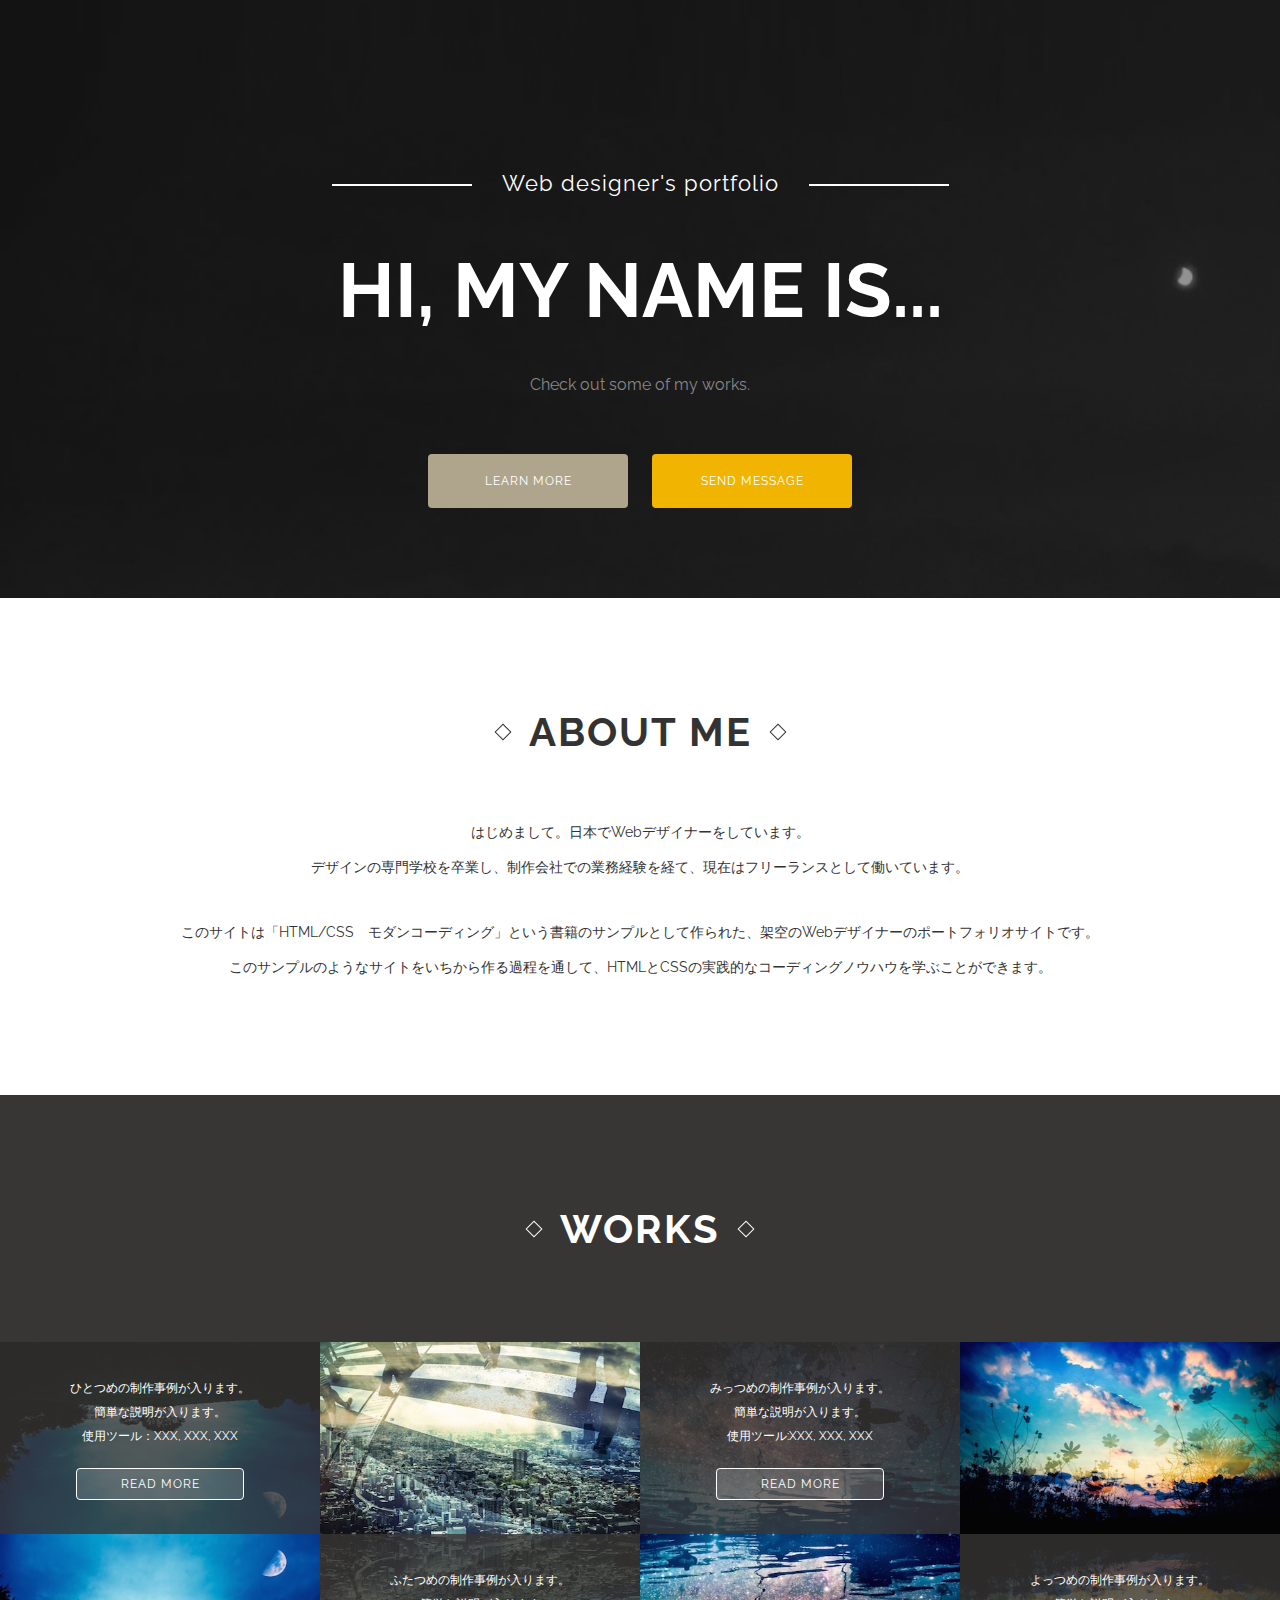
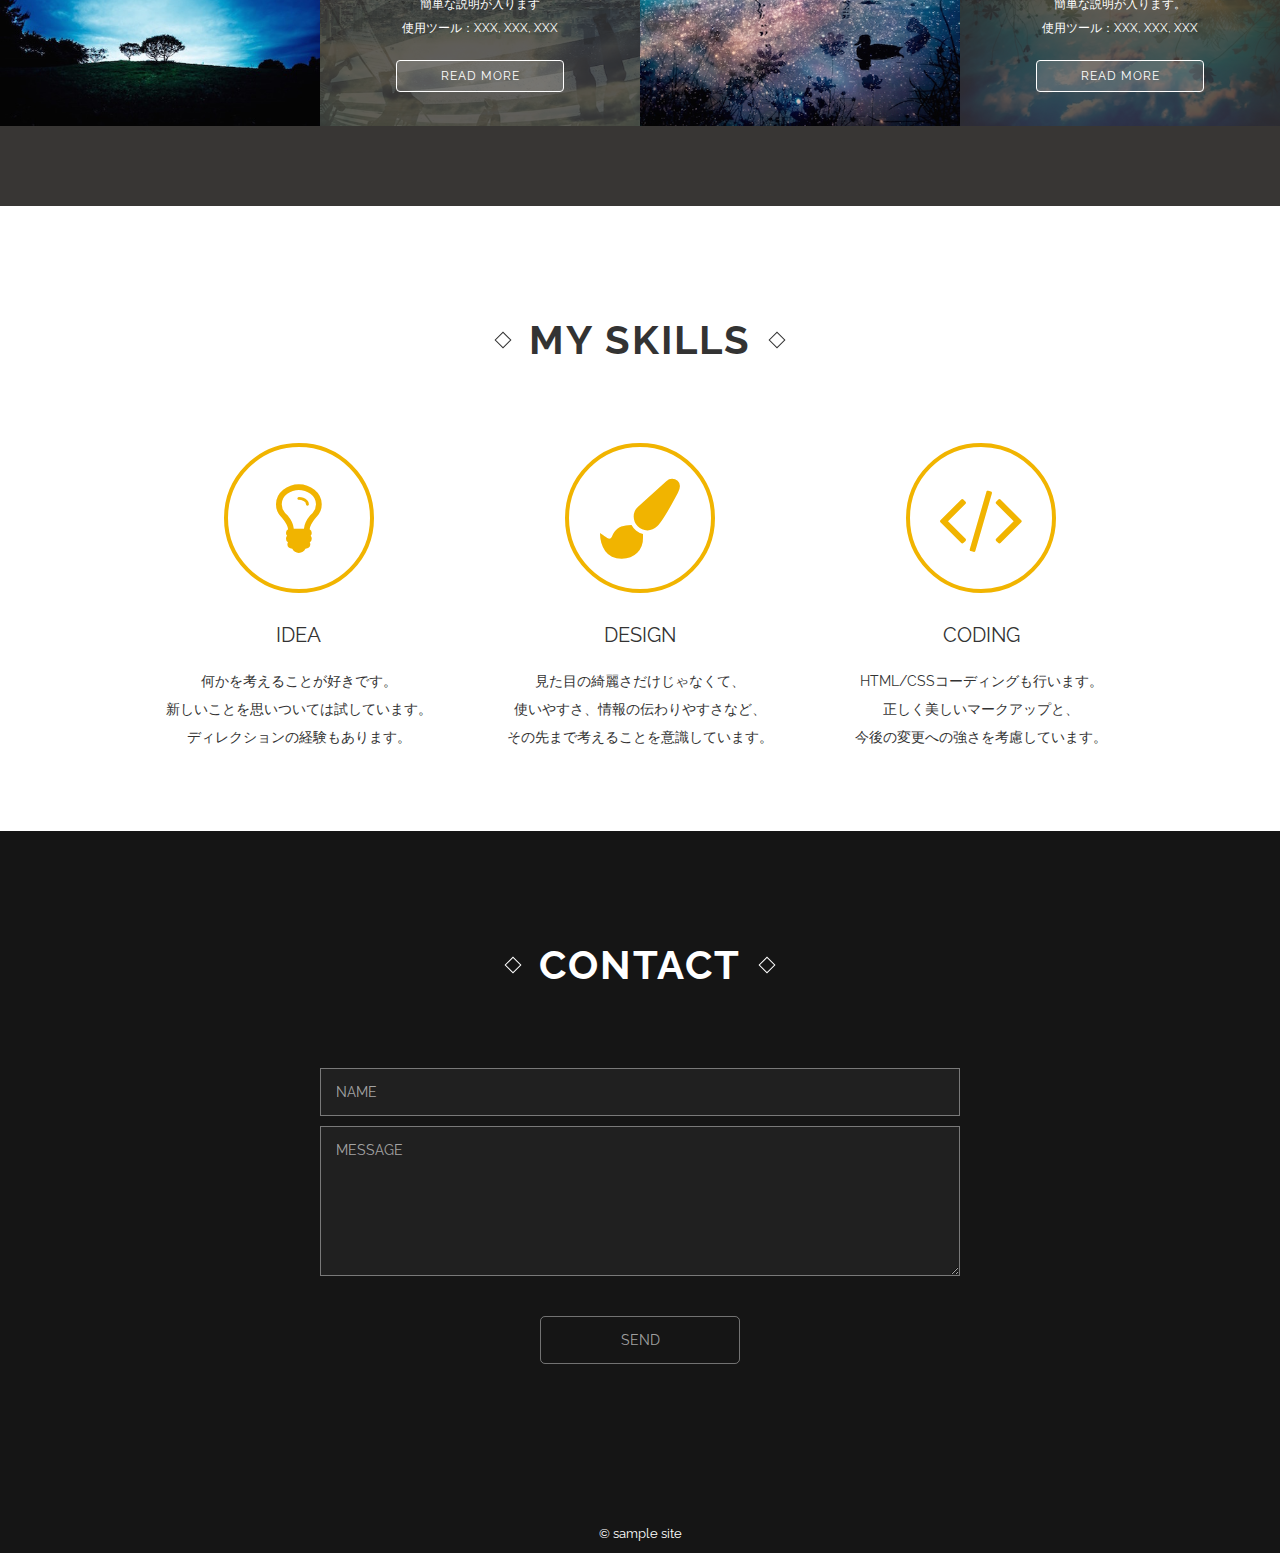
<file: index.html>
<!DOCTYPE html>
<html lang="ja">
    <head>
        <meta charset="UTF-8">
        <meta name="viewport" content="width=device-width,initial-scale=1.0,minimum-scale=1.0">
        <title>シングルページレイアウト</title>
        <link rel="stylesheet" href="http://maxcdn.bootstrapcdn.com/font-awesome/4.3.0/css/font-awesome.min.css">
        <link rel="stylesheet" href="css/normalize.css">
        <link href="https://fonts.googleapis.com/css?family=Raleway:400,700" rel="stylesheet">
        <link rel="stylesheet" href="css/style.css">
    </head>
    <body>
        <header class="header">
            <p class="site-title-sub">Web designer's portfolio</p>
            <h1 class="site-title">HI, MY NAME IS...</h1>
            <p class="site-description">Check out some of my works.</p>
            <div class="buttons">
                <a class="button" href="#about">LEARN MORE</a>
                <a class="button button-showy" href="#contact">SEND MESSAGE</a>
            </div>
        </header>
        <section class="about" id="about">
            <h2 class="heading">ABOUT ME</h2>
            <p class="about-text">
                はじめまして。日本でWebデザイナーをしています。<br>
                デザインの専門学校を卒業し、制作会社での業務経験を経て、現在はフリーランスとして働いています。
            </p>
            <p class="about-text">
                このサイトは「HTML/CSS　モダンコーディング」という書籍のサンプルとして作られた、架空のWebデザイナーのポートフォリオサイトです。<br>
                このサンプルのようなサイトをいちから作る過程を通して、HTMLとCSSの実践的なコーディングノウハウを学ぶことができます。
            </p>
        </section>
        <section class="works">
            <h2 class="heading">WORKS</h2>
            <div- class="works-wrapper">
                <div class="work-box tree">
                        <img class="work-image" src="images/tree.jpg" alt="制作事例1">
                    <div class="work-description">
                    <div class="work-description-inner">
                        <p class="work-text">
                            ひとつめの制作事例が入ります。<br>
                            簡単な説明が入ります。<br>
                            使用ツール：XXX, XXX, XXX<br>
                            <a href="#" class="button button-ghost">READ MORE</a>
                        </p>
                        </div>
                    </div>
                </div>
                <div class="work-box building">
                        <img class="work-image" src="images/building.jpg" alt="制作事例2">
                    <div class="work-description">
                        <div class="work-description-inner">
                        <p class="work-text">
                            ふたつめの制作事例が入ります。<br>
                            簡単な説明が入ります<br>
                            使用ツール：XXX, XXX, XXX<br>
                            <a href="#" class="button button-ghost">READ MORE</a>
                        </p>
                        </div>
                    </div>
                </div>
                <div class="work-box lake">
                        <img class="work-image" src="images/lake.jpg" alt="制作事例3">
                    <div class="work-description">
                        <div class="work-description-inner">
                        <p class="work-text">
                            みっつめの制作事例が入ります。<br>
                            簡単な説明が入ります。<br>
                            使用ツール:XXX, XXX, XXX<br>
                            <a href="#" class="button button-ghost">READ MORE</a>
                        </p>
                        </div>
                    </div>
                </div>
                <div class="work-box sky">
                        <img class="work-image" src="images/sky.jpg" alt="制作事例4">
                    <div class="work-description">
                        <div class="work-description-inner">
                        <p class="work-text">
                            よっつめの制作事例が入ります。<br>
                            簡単な説明が入ります。<br>
                            使用ツール：XXX, XXX, XXX<br>
                            <a href="#" class="button button-ghost">READ MORE</a>
                        </p>
                        </div>
                    </div>
                </div>
            </div->
        </section>
        <section class="skills">
            <h2 class="heading">MY SKILLS</h2>
            <div class="skills-wrapper">
                <div class="skill-box">
                    <i class="skill-icon fa fa-lightbulb-o"></i>
                    <div class="skill-title">IDEA</div>
                    <p class="skill-text">
                        何かを考えることが好きです。<br>
                        新しいことを思いついては試しています。<br>
                        ディレクションの経験もあります。
                    </p>
                </div>
                <div class="skill-box">
                    <i class="skill-icon fa fa-paint-brush"></i>
                    <div class="skill-title">DESIGN</div>
                    <p class="skill-text">
                        見た目の綺麗さだけじゃなくて、<br>
                        使いやすさ、情報の伝わりやすさなど、<br>
                        その先まで考えることを意識しています。
                    </p>
                </div>
                <div class="skill-box">
                    <i class="skill-icon fa fa-code"></i>
                    <div class="skill-title">CODING</div>
                    <p class="skill-text">
                        HTML/CSSコーディングも行います。<br>
                        正しく美しいマークアップと、<br>
                        今後の変更への強さを考慮しています。
                    </p>
                </div>
            </div>
        </section>
        <section class="contact" id="contact">
            <h2 class="heading">CONTACT</h2>
            <form class="contact-form">
                <input type="text" name="name" placeholder="NAME">
                <textarea name="message" placeholder="MESSAGE"></textarea>
                <input type="submit" value="SEND">
            </form>
        </section>
        <footer class="footer">
            © sample site
        </footer>
        <script src="lib/placeholders.min.js"></script>
    </body>
</html>
</file>
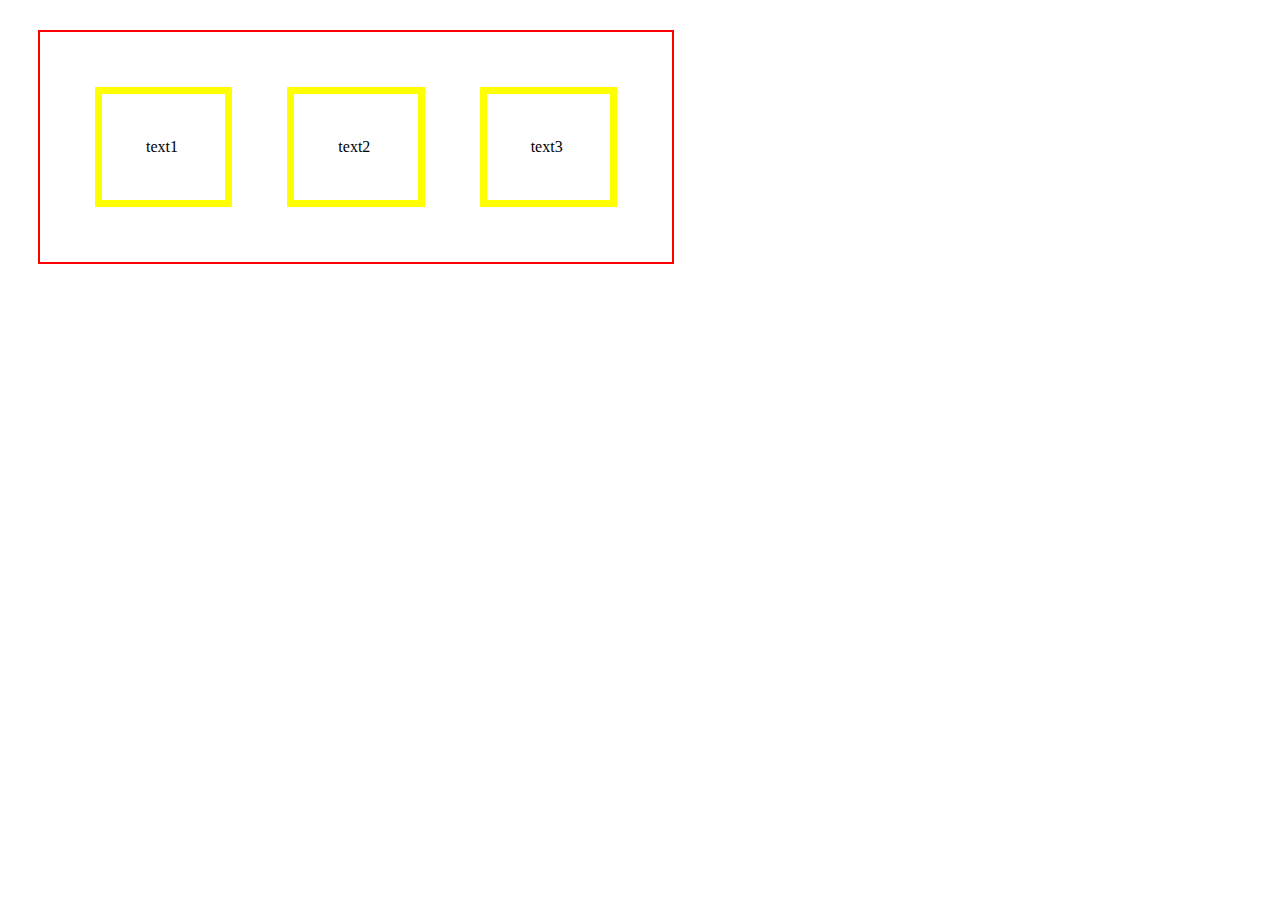
<file: test.html>
<!DOCTYPE html>
<html lang="ja">
    <head>
        <meta charset="UTF-8">
        <title>シングルページレイアウト</title>
        <link href="https://fonts.googleapis.com/css?family=Raleway:400,700" rel="stylesheet">
        <link rel="stylesheet" href="css/test.css">
    </head>
    <body>
        <div class="parent">
            <div class="child">text1</div>
            <div class="child">text2</div>
            <div class="child">text3</div>
        </div>
    </body>
</file>
<file: css/style.css>
@charset "UTF-8";

html {
    font-size: 62.5%;
}
*, *::before, *::after {
    box-sizing: border-box;
}
body {
    background: #151515 url("../images/bg.png") no-repeat fixed left bottom;
    background-size: cover;
    color: #fff;
    text-align: center;
    font-size: 1.4rem;
    font-family: Raleway, "Hiragino Kaku Gothic ProN", Meiryo, sans-serif;
}
.header {
    padding: 170px 30px 80px;
}
.site-title-sub {
    margin: 0 0 30px;
    letter-spacing: 1px;
    font-size: 2.2rem;
}
.site-title-sub::before,
.site-title-sub::after {
    content: '';
    display: inline-block;
    width: 140px;
    height: 2px;
    margin: 0 30px;
    background-color: #fff;
    vertical-align: middle;
}
.site-title {
    margin: 50px 0 40px;
    font-size: 7.6rem;
}
.site-description {
    margin-bottom: 50px;
    color: #888;
    font-size: 1.6rem;
}
.button {
    display: inline-block;
    width: 200px;
    padding: 20px;
    border-radius: 4px;
    background-color: #afa58d;
    color: #fff;
    text-decoration: none;
    letter-spacing: 1px;
    font-size: 1.2rem;
}
.button:hover {
    opacity: 0.9;
}
.button-showy {
/*    @extend .button;*/
    background-color: #f1b400;
}
.buttons .button {
    margin: 10px;
}
.about {
    padding: 80px 30px;
    background-color: #fff;
    color: #333;
}
.heading {
    position: relative;
    display: inline-block;
    margin: 30px 0 15px;
    padding-bottom: 15px;
    font-size: 4rem;
    letter-spacing: 2px;
}

/*#############見出しをひし形ではさむ##########*/
.heading::before,
.heading::after {
    content: '';
    display:inline-block;
    margin:0 20px;
    width: 12px;
    height: 12px;
    vertical-align:8px;
    -webkit-transform: rotate(45deg);
    -ms-transform: rotate(45deg);
    transform: rotate(45deg);
/*
    position: absolute;
    right: 0;
    bottom: 0;
    left: 0;
*/
    border: 1px solid;
}
@media(max-width: 768px) {
    .heading::before,
    .heading::after {
        width: 8px;
        height: 8px;
        margin: 0 12px;
        vertical-align: 5px;
    }
}



/*
.heading::before {
    bottom: 5px;
}
*/
.about-text {
    margin: 30px 0;
    line-height: 2.5;
}
.works {
    background-color: #383634;
    padding: 80px 0;
}
.works-wrapper {
    display: table;
    width: 100%;
    margin-top: 60px;
    table-layout: fixed;
}

.work-box {
    position: relative;
    display: table-cell;
    overflow:hidden;
}
.work-image {
    display: block;
    width: 100%;
    margin:0 0 60%;
    
    transition: -webkit-transform 0.5s ease-in-out;
    transition: transform 0.5s ease-in-out;
}

/*########マウスオーバーした時に画像をズームインする#######*/
.work-box:hover .work-image {
    -webkit-transform: scale(1.3);
    -ms-transform: scale(1.3);
    transform: scale(1.3);
/*    z-index: -500;*/
}
.work-box:nth-of-type(odd) .work-image {
    -webkit-transform-origin: top center;
    transform-origin: top center;
}
.work-box:nth-of-type(even) .work-image {
    -webkit-transform-origin: bottom center;
    transform-origin: bottom center;
}


/*↑↑↑↑↑↑↑↑↑↑↑↑↑↑↑↑↑↑↑↑↑↑↑↑↑↑↑↑↑↑↑↑↑↑↑*/

.work-description {
    position: absolute;
    top: 50%;
    left: 0;
    z-index: 1;
    width: 100%;
    height: 50%;
    overflow-y: auto;
}
.work-box::after {
    content: '';
    position: absolute;
    top: 50%;
    left: 0;
    width: 100%;
    height: 50%;
    background-size: 100% 100%;
    opacity: 0.2;
    transform: scaleY(-1);
}
.work-box.tree::after {
    background-image: url('../images/tree.jpg');
}
.work-box.building::after {
    background-image: url('../images/building.jpg');
}
.work-box.lake::after {
    background-image: url('../images/lake.jpg');
}
.work-box.sky::after {
    background-image: url('../images/sky.jpg');
}
.work-box:nth-child(odd) .work-image {
    margin: 60% 0 0;
}
.work-box:nth-child(odd) .work-description,
.work-box:nth-child(odd)::after {
    top: 0;
}
.work-description-inner {
    display: table;
    width: 100%;
    height: 100%;
    padding: 20px;
}
.work-text {
    display: table-cell;
    vertical-align: middle;
    font-size: 1.2rem;
    line-height: 2;
}
.work-text .button {
    width: 60%;
    margin-top: 20px;
    padding: 3px;
}
.button-ghost {
    border: 1px solid #fff;
    background-color: rgba(255, 255, 255, 0.15);
}
.skills {
    padding: 80px 0;
    margin: ;
    background-color: #fff;
    color: #333;
}
.skills-wrapper {
    display: table;
    width: 80%;
    margin: 50px auto 0;
    table-layout: fixed;
}
.skill-box {
    display: table-cell;
}
.skill-icon {
    width: 150px;
    height: 150px;
    margin-bottom: 30px;
    border: 4px solid;
    border-radius: 50%;
    color: #f1b400;
    font-size: 8rem ;
    line-height: 142px;
}
.skill-title {
    margin: 0 20px 20px;
    font-size: 2rem;
}
.skill-text {
    margin: 0 20px;
/*    padding: 0 20px;*/
    line-height: 2;
}
.contact {
    padding: 80px 0 150px;
}
.contact-form {
    width: 50%;
    margin: 50px auto 0;
}
.contact-form input[type=text],
.contact-form textarea {
    display: block;
    width: 100%;
    margin-bottom: 10px;
    padding: 15px;
    outline: none;
    border: 1px solid rgba(255, 255, 255, 0.4);
    border-radius: 0;
    background-color: rgba(255, 255, 255, 0.05);
    color: #fff;
}
.contact-form textarea {
    height: 150px;
}
.contact-form input[type=submit] {
    display: block;
    width: 200px;
    margin: 40px auto 0;
    padding: 15px;
    border: 1px solid rgba(255, 255, 255, 0.4);
    border-radius: 5px;
    background-color: transparent;
    color: rgba(255, 255, 255, 0.6);
    cursor: pointer;
}
.contact-form input[type=text]:focus,
.contact-form textarea:focus {
    box-shadow: 0 0 8px rgba(255, 255, 255, 0.5) inset;
}
.contact-form input[type=submit]:hover {
    background-color: rgba(255, 255, 255, 0.05);
}

.contact-form ::-webkit-input-placeholder {
    color: rgba(255, 255, 255, 0.6);
    opacity: 1;
}

.footer {
    padding: 12px 0;
    font-size: 1.3rem;
}

@media (max-width: 1024px) {
    body {
        background-image: none;
    }
}

/*スマホと横向きタブレット用のスタイル*/
@media (max-width: 768px) {
    .site-title-sub::before,
    .site-title-sub::after {
        display: block;
        width: 80%;
        margin: 10px auto;
    }
    .site-title-sub {
        font-size: 1.7rem;
    }
    .site-title {
        margin-top: 35px;
        font-size: 5rem;
    }
    .header {
        padding-top: 60px;
    }
    .button:hover {
        opacity: 1;
    }
    .heading {
        font-size: 2.5rem;
    }
    body {
        font-size: 1.3rem;
    }
    .about-text {
        line-height: 1.8;
    }
    .works-wrapper,
    .work-box{
	   display: block;   
    }
    .work-image {
        display: none;
    }
    .work-description {
        position: relative;
    }
    .work-box::after {
        top: 0;
        height: 100%;
        background-size: cover;
        transform: none;
    }
    .skills-wrapper,
    .skill-box {
        display: block;
    }
    .skill-icon {
        width: 100px;
        height: 100px;
        font-size: 5rem;
        line-height: 92px;
    }
    .skill-box {
        margin: 40px auto;
    }
    .skill-text {
        margin: 0;
    }
    .contact-form {
	   width: 80%;
    }
    .contact {
	   padding-bottom: 80px;
    }
}
</file>
<file: css/test.css>
@charset 'UTF-8';

.parent {
    display: table;
/*    width: 100%;*/
    width: 50%;
    border: 2px solid red;
    border-collapse: separate;
    border-spacing: 55px 55px ;
    margin: 30px;
/*    padding: 10px;*/
}
.child {
    display: table-cell;
    border: 7px solid yellow;
/*    margin: 0px;*/
    padding: 44px;
}
</file>
